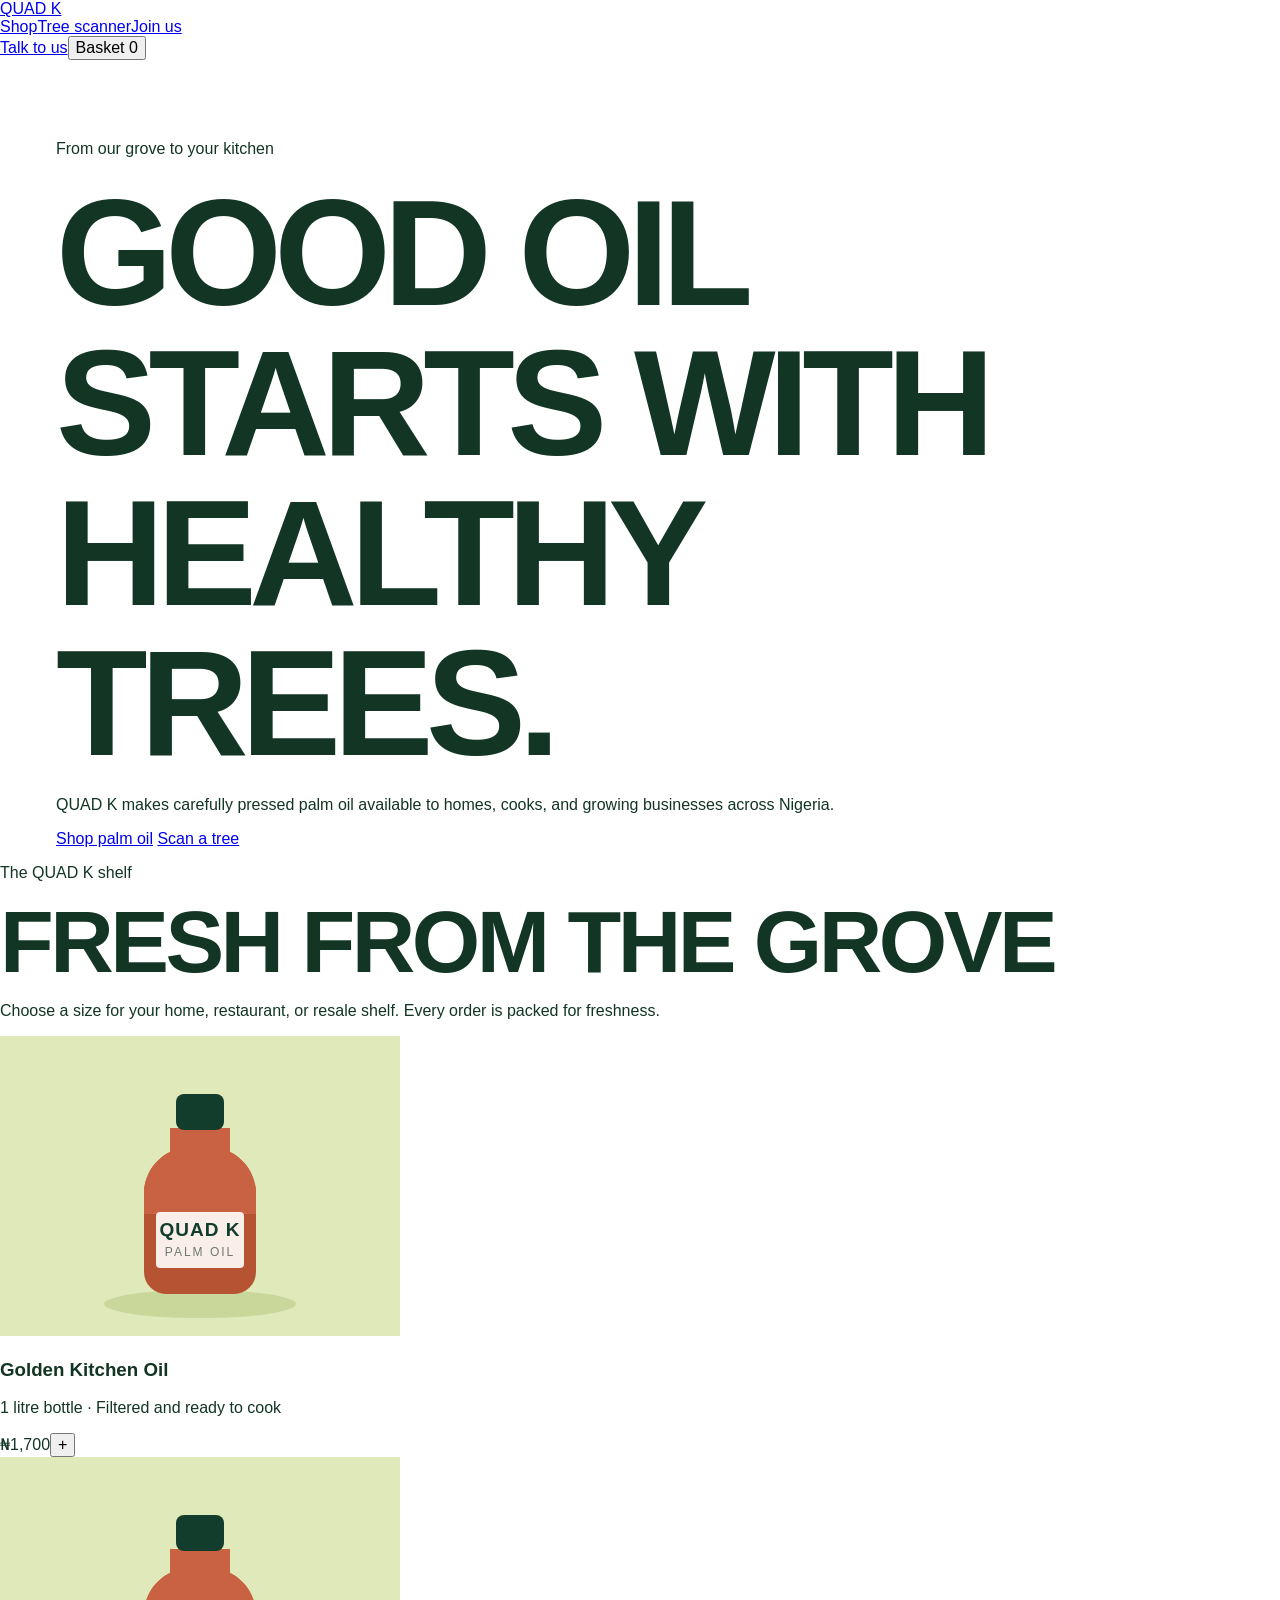
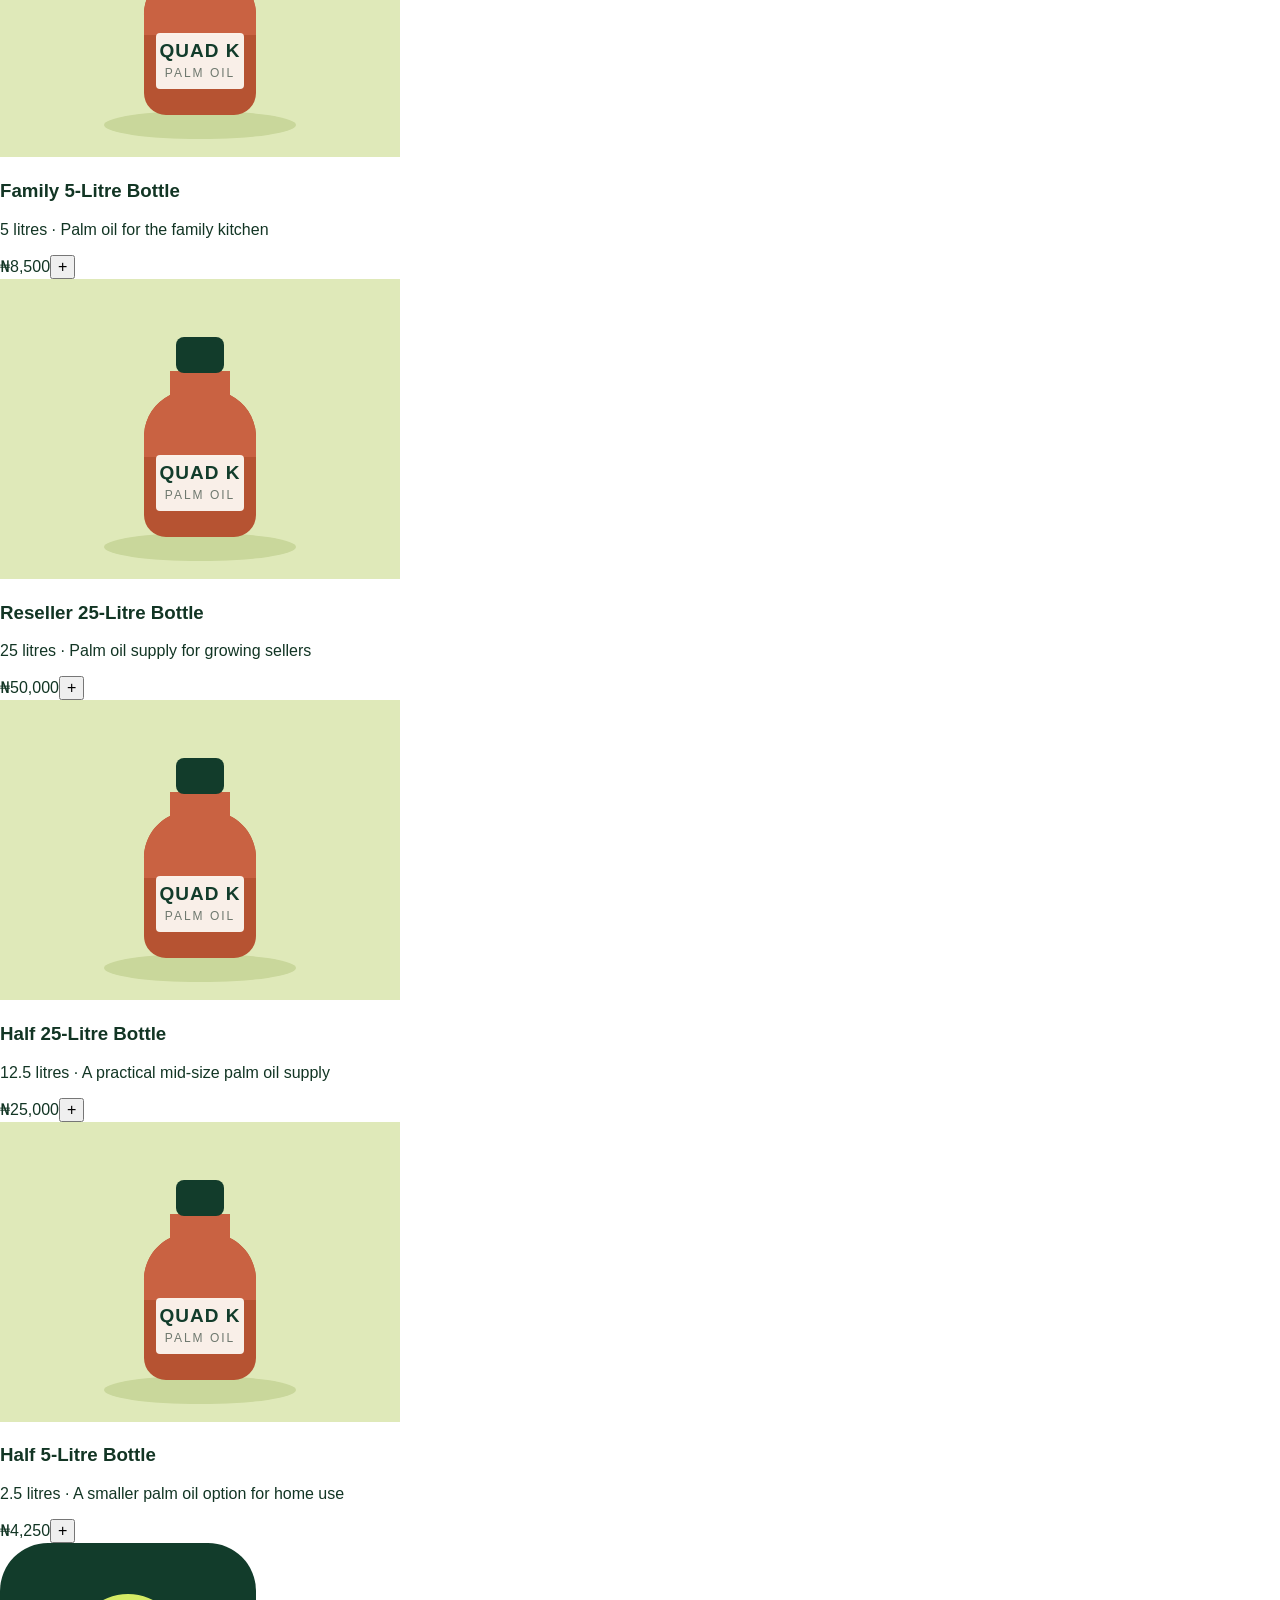
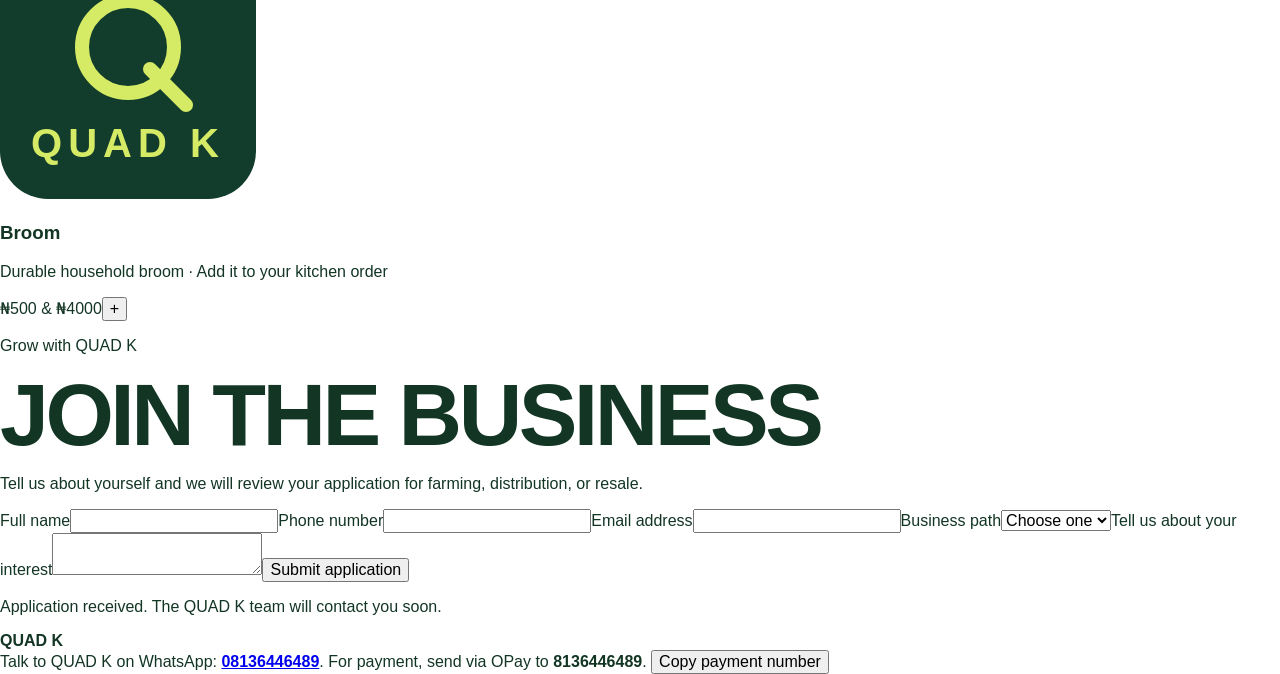
<file: index.html>
<!doctype html>
<html lang="en">
<head>
	<meta charset="utf-8">
	<meta name="viewport" content="width=device-width, initial-scale=1">
	<title>QUAD K | Palm oil, grown with care</title>
	<link rel="icon" type="image/svg+xml" href="img/QKlogo.svg" sizes="any">
	<link rel="stylesheet" href="quad-k.css">
</head>
<body>
	<header class="site-header">
		<a class="brand" href="#top">QUAD K</a>
		<nav aria-label="Main navigation"><a href="#shop">Shop</a><a href="tree-scan.html">Tree scanner</a><a href="join-us.html">Join us</a></nav>
		<div class="header-actions"><a class="chat-button" href="https://wa.me/2348136446489?text=Hello%20QUAD%20K%2C%20I%20would%20like%20to%20talk%20about%20palm%20oil." target="_blank" rel="noopener">Talk to us</a><button class="cart-button" type="button">Basket <span class="cart-count">0</span></button></div>
	</header>

	<main id="top">
		<section class="hero">
			<p class="eyebrow">From our grove to your kitchen</p>
			<h1>Good oil starts with healthy trees.</h1>
			<p>QUAD K makes carefully pressed palm oil available to homes, cooks, and growing businesses across Nigeria.</p>
			<a class="primary-button" href="#shop">Shop palm oil</a>
			<a class="secondary-button" href="tree-scan.html">Scan a tree</a>
			</section>
		<section class="section" id="shop">
			<div class="section-heading"><div><p class="eyebrow">The QUAD K shelf</p><h2>Fresh from the grove</h2></div><p>Choose a size for your home, restaurant, or resale shelf. Every order is packed for freshness.</p></div>
			<div class="products">
				<article class="product-card"><div class="product-image"><img src="img/palm-oil.svg" alt="Freshly made red palm oil in a container"></div><h3>Golden Kitchen Oil</h3><p>1 litre bottle · Filtered and ready to cook</p><div class="product-footer"><span class="price">₦1,700</span><button class="add-button" data-product="Golden Kitchen Oil" aria-label="Add Golden Kitchen Oil">+</button></div></article>
				<article class="product-card"><div class="product-image"><img src="img/palm-oil.svg" alt="Large bottles filled with real red palm oil"></div><h3>Family 5-Litre Bottle</h3><p>5 litres · Palm oil for the family kitchen</p><div class="product-footer"><span class="price">₦8,500</span><button class="add-button" data-product="Family 5-Litre Bottle" aria-label="Add Family 5-Litre Bottle">+</button></div></article>
                <article class="product-card"><div class="product-image"><img src="img/palm-oil.svg" alt="Large bottles filled with real red palm oil"></div><h3>Reseller 25-Litre Bottle</h3><p>25 litres · Palm oil supply for growing sellers</p><div class="product-footer"><span class="price">₦50,000</span><button class="add-button" data-product="Reseller 25-Litre Bottle" aria-label="Add Reseller 25-Litre Bottle">+</button></div></article>			
				<article class="product-card"><div class="product-image"><img src="img/palm-oil.svg" alt="Half-size 25-litre container filled with red palm oil"></div><h3>Half 25-Litre Bottle</h3><p>12.5 litres · A practical mid-size palm oil supply</p><div class="product-footer"><span class="price">₦25,000</span><button class="add-button" data-product="Half 25-Litre Bottle" aria-label="Add Half 25-Litre Bottle">+</button></div></article>
				<article class="product-card"><div class="product-image"><img src="img/palm-oil.svg" alt="Half-size 5-litre bottle filled with red palm oil"></div><h3>Half 5-Litre Bottle</h3><p>2.5 litres · A smaller palm oil option for home use</p><div class="product-footer"><span class="price">₦4,250</span><button class="add-button" data-product="Half 5-Litre Bottle" aria-label="Add Half 5-Litre Bottle">+</button></div></article>
				<article class="product-card"><div class="product-image"><img src="img/QKlogo.svg"" alt="Broom available from Golden Kitchen"></div><h3>Broom</h3><p>Durable household broom · Add it to your kitchen order</p><div class="product-footer"><span class="price">₦500 & ₦4000</span><button class="add-button" data-product="Broom" aria-label="Add Broom">+</button></div></article>
            </div>
		</section>
		<section class="section application" id="join"><p class="eyebrow">Grow with QUAD K</p><h2>Join the business</h2><p>Tell us about yourself and we will review your application for farming, distribution, or resale.</p><form class="form"><label>Full name<input name="name" required></label><label>Phone number<input name="phone" type="tel" required></label><label>Email address<input name="email" type="email" required></label><label>Business path<select name="path" required><option value="">Choose one</option><option>Reseller</option><option>Distributor</option><option>Palm farmer</option></select></label><label class="full">Tell us about your interest<textarea name="message" required></textarea></label><button class="primary-button" type="submit">Submit application</button><p class="form-message" role="status">Application received. The QUAD K team will contact you soon.</p></form></section>
	</main>

	<footer><strong>QUAD K</strong><div class="payment-note">Talk to QUAD K on WhatsApp: <a href="https://wa.me/2348136446489?text=Hello%20QUAD%20K%2C%20I%20would%20like%20to%20talk%20about%20palm%20oil." target="_blank" rel="noopener"><strong>08136446489</strong></a>. For payment, send via OPay to <strong>8136446489</strong>. <button class="copy-button" type="button">Copy payment number</button></div></footer>
	<div class="toast" role="status"></div>
	<script src="quad-k.js"></script>
</body>
</html>
</file>
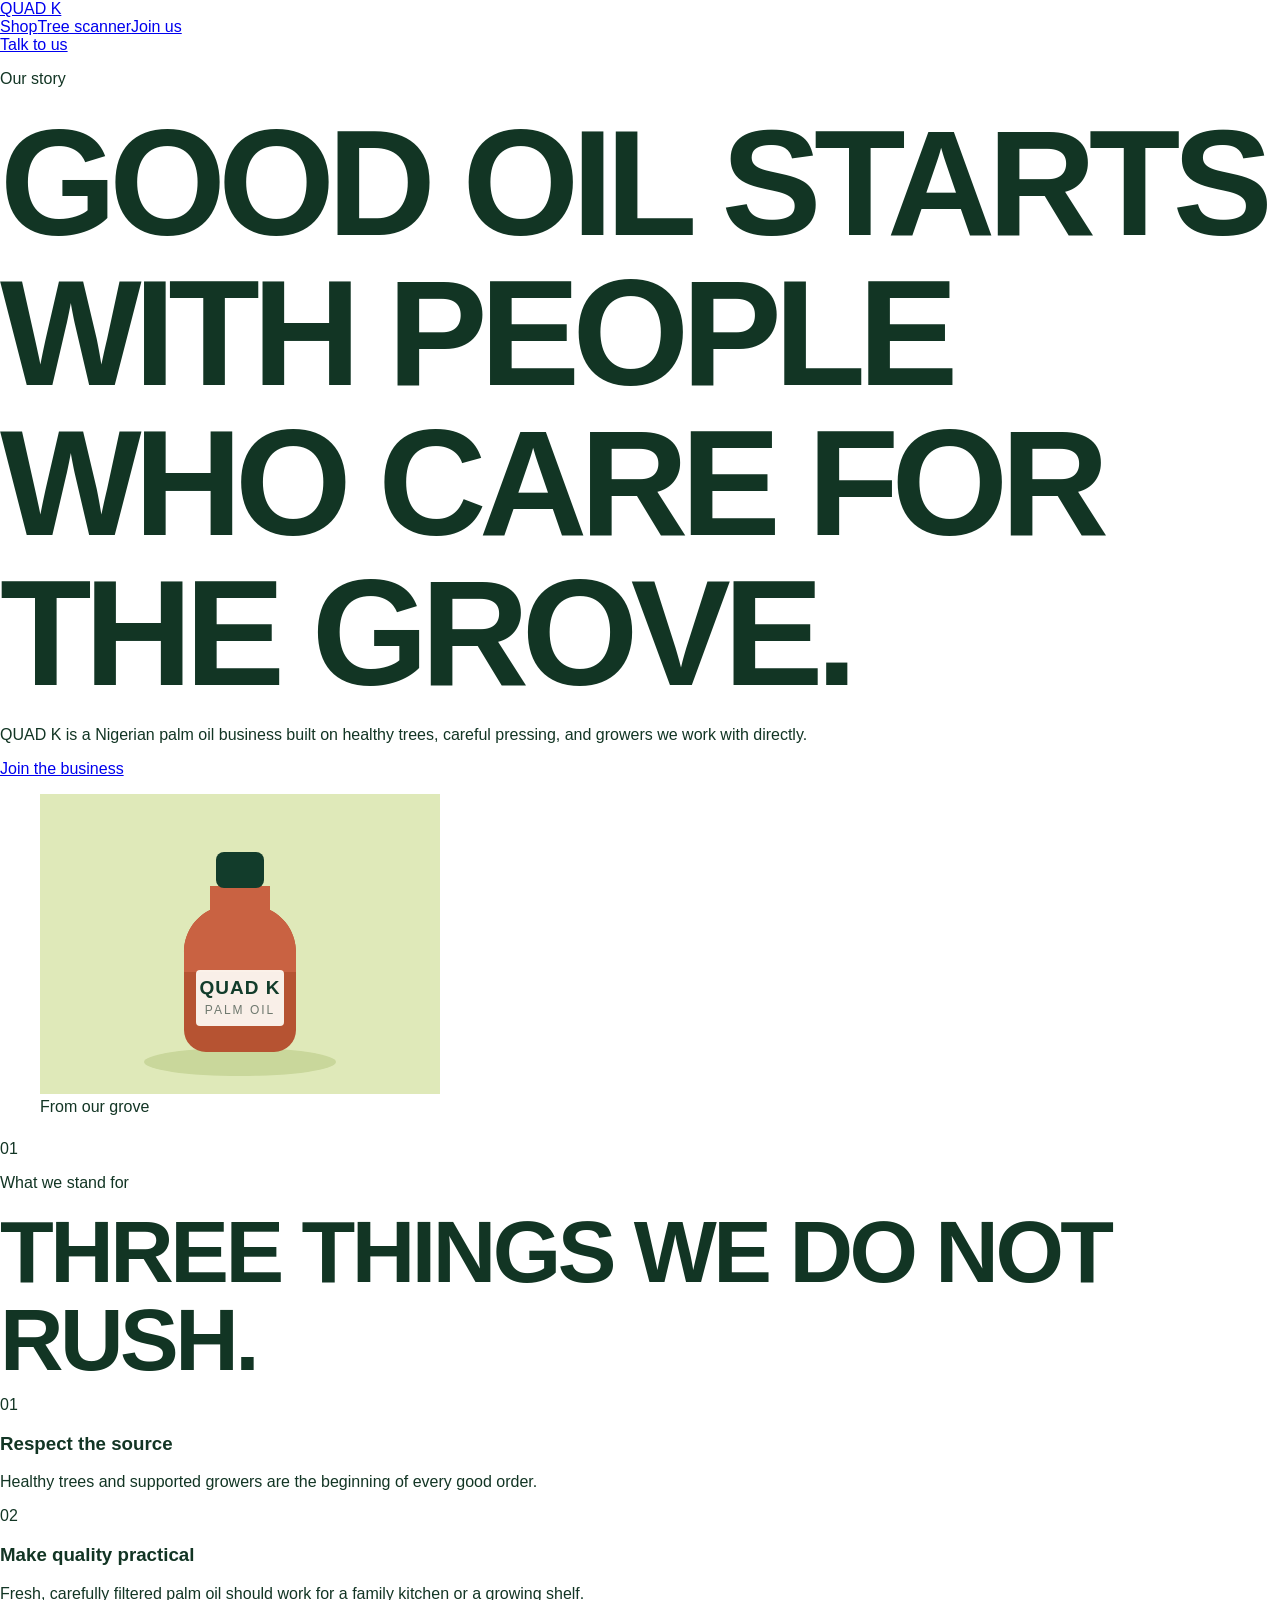
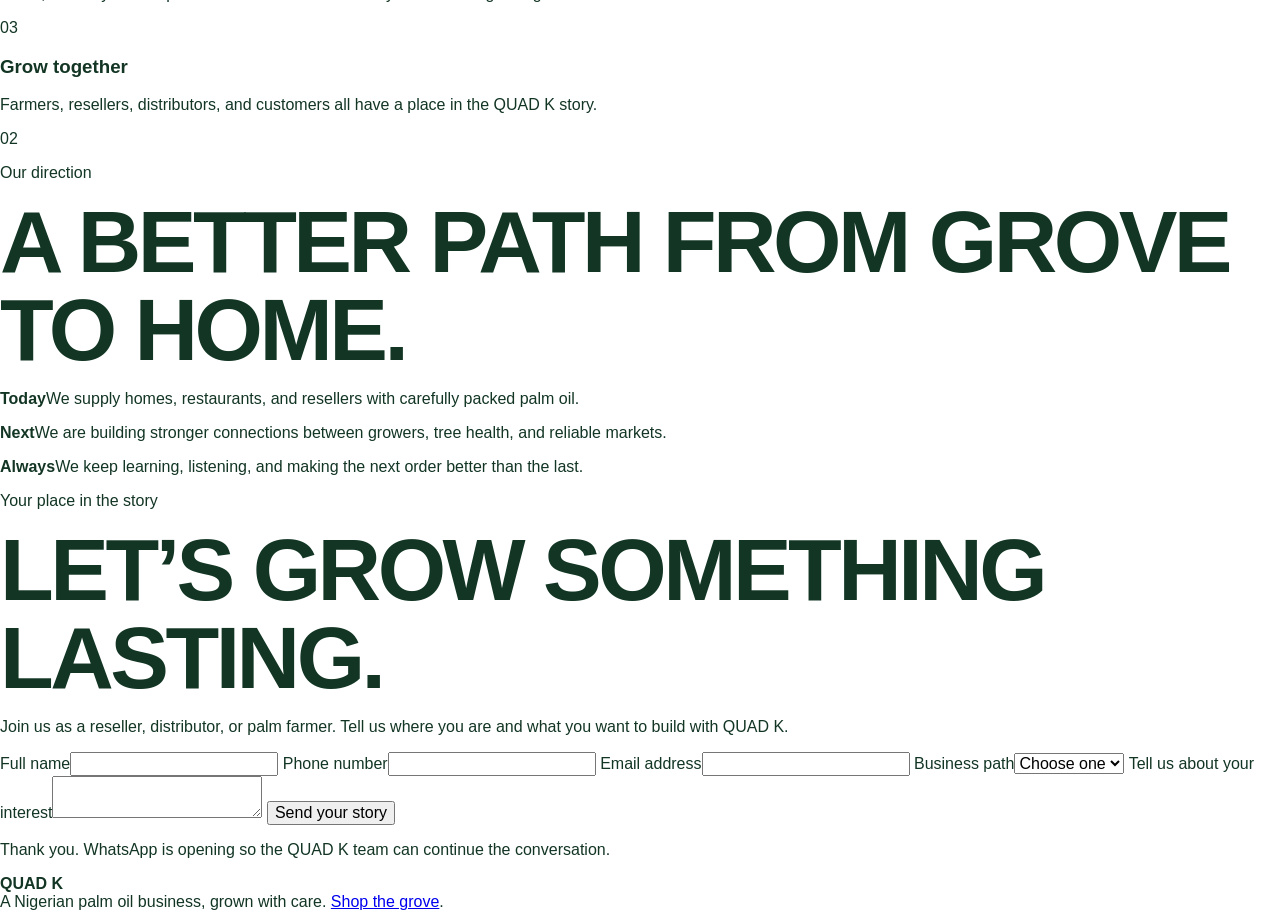
<file: join-us.html>
<!doctype html>
<html lang="en">
<head>
  <meta charset="utf-8">
  <meta name="viewport" content="width=device-width, initial-scale=1">
  <meta name="description" content="The story of QUAD K and ways to grow with our palm oil business.">
  <title>Our story | Join QUAD K</title>
  <link rel="icon" type="image/svg+xml" href="img/QKlogo.svg" sizes="any">
  <link rel="stylesheet" href="quad-k.css">
  <link rel="stylesheet" href="join-us.css">
</head>
<body>
  <header class="site-header">
    <a class="brand" href="index.html">QUAD K</a>
    <nav aria-label="Main navigation"><a href="index.html#shop">Shop</a><a href="tree-scan.html">Tree scanner</a><a href="join-us.html">Join us</a></nav>
    <a class="chat-button" href="https://wa.me/2348136446489?text=Hello%20QUAD%20K%2C%20I%20would%20like%20to%20talk%20about%20palm%20oil." target="_blank" rel="noopener">Talk to us</a>
  </header>

  <main id="top">
    <section class="story-hero">
      <div class="story-hero-copy"><p class="eyebrow">Our story</p><h1>Good oil starts with people who care for the grove.</h1><p>QUAD K is a Nigerian palm oil business built on healthy trees, careful pressing, and growers we work with directly.</p><a class="primary-button" href="#application">Join the business</a></div>
      <figure class="story-image"><img src="img/palm-oil.svg" alt="Red palm oil packed by QUAD K"><figcaption>From our grove</figcaption></figure>
    </section>

    <section class="story-section values" aria-labelledby="values-title">
      <div class="section-kicker"><span>01</span><p class="eyebrow">What we stand for</p></div>
      <div class="story-copy">
        <h2 id="values-title">Three things we do not rush.</h2>
        <div class="value-list">
          <article><span>01</span><h3>Respect the source</h3><p>Healthy trees and supported growers are the beginning of every good order.</p></article>
          <article><span>02</span><h3>Make quality practical</h3><p>Fresh, carefully filtered palm oil should work for a family kitchen or a growing shelf.</p></article>
          <article><span>03</span><h3>Grow together</h3><p>Farmers, resellers, distributors, and customers all have a place in the QUAD K story.</p></article>
        </div>
      </div>
    </section>

    <section class="story-section timeline" aria-labelledby="journey-title">
      <div class="section-kicker"><span>02</span><p class="eyebrow">Our direction</p></div>
      <div class="story-copy"><h2 id="journey-title">A better path from grove to home.</h2><div class="milestones"><p><strong>Today</strong><span>We supply homes, restaurants, and resellers with carefully packed palm oil.</span></p><p><strong>Next</strong><span>We are building stronger connections between growers, tree health, and reliable markets.</span></p><p><strong>Always</strong><span>We keep learning, listening, and making the next order better than the last.</span></p></div></div>
    </section>

    <section class="application story-application" id="application" aria-labelledby="application-title">
      <div class="application-intro"><p class="eyebrow">Your place in the story</p><h2 id="application-title">Let’s grow something lasting.</h2><p>Join us as a reseller, distributor, or palm farmer. Tell us where you are and what you want to build with QUAD K.</p></div>
      <form class="form" id="join-form">
        <label>Full name<input name="name" required></label>
        <label>Phone number<input name="phone" type="tel" required></label>
        <label>Email address<input name="email" type="email" required></label>
        <label>Business path<select name="path" required><option value="">Choose one</option><option>Reseller</option><option>Distributor</option><option>Palm farmer</option></select></label>
        <label class="full">Tell us about your interest<textarea name="message" required></textarea></label>
        <button class="primary-button" type="submit">Send your story</button>
        <p class="form-message" role="status">Thank you. WhatsApp is opening so the QUAD K team can continue the conversation.</p>
      </form>
    </section>
  </main>

  <footer><strong>QUAD K</strong><div class="payment-note">A Nigerian palm oil business, grown with care. <a href="index.html">Shop the grove</a>.</div></footer>
  <script>
    document.querySelector('#join-form').addEventListener('submit', (event) => {
      event.preventDefault();
      const data = new FormData(event.target);
      const message = `Hello QUAD K, I want to join the business. Name: ${data.get('name')}. Phone: ${data.get('phone')}. Email: ${data.get('email')}. Path: ${data.get('path')}. Interest: ${data.get('message')}`;
      window.open(`https://wa.me/2348136446489?text=${encodeURIComponent(message)}`, '_blank', 'noopener');
      event.target.querySelector('.form-message').style.display = 'block';
    });
  </script>
</body>
</html>
</file>
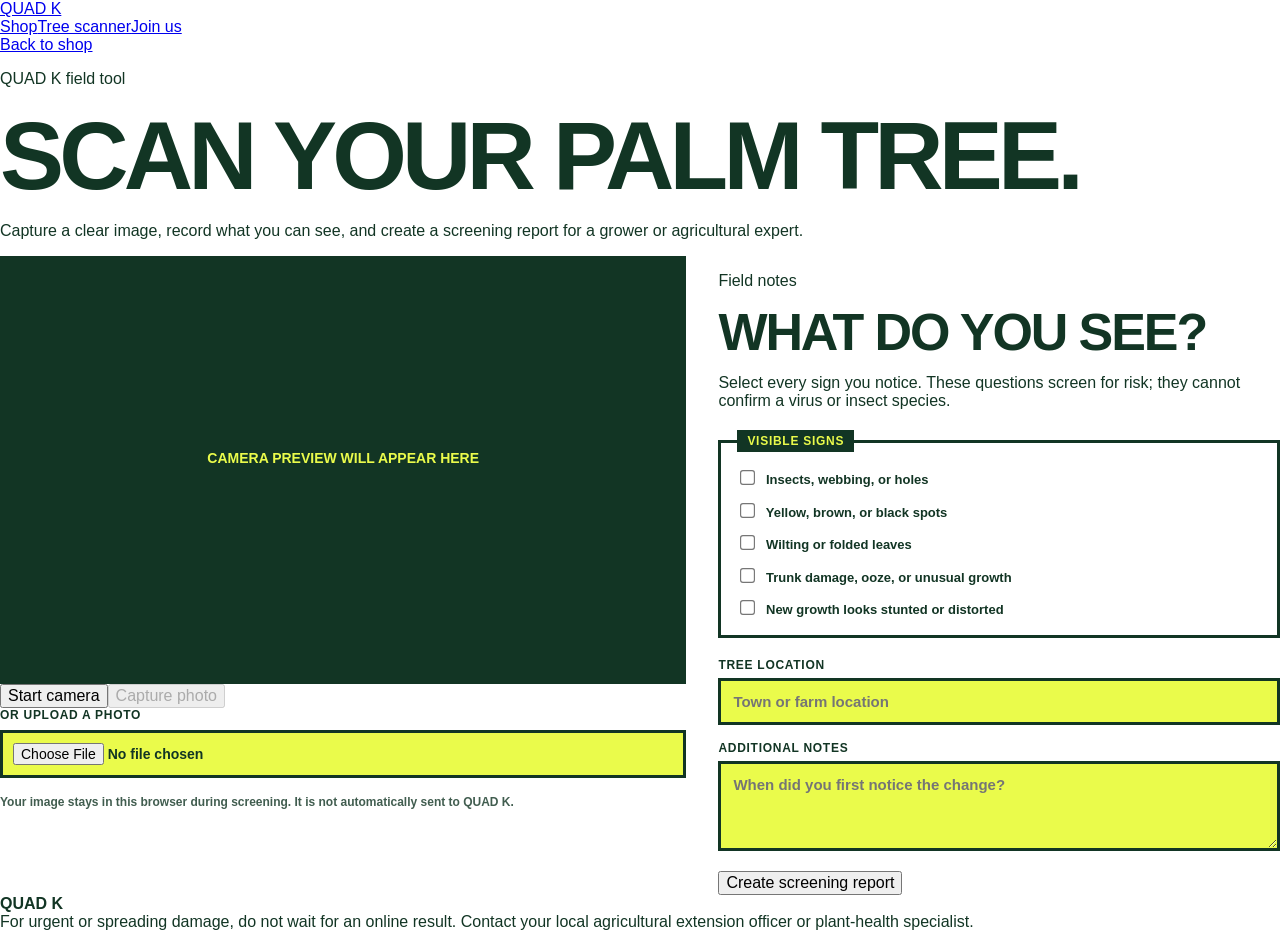
<file: tree-scan.html>
<!doctype html>
<html lang="en">
<head>
  <meta charset="utf-8">
  <meta name="viewport" content="width=device-width, initial-scale=1">
  <title>Tree health scanner | QUAD K</title>
  <link rel="icon" type="image/svg+xml" href="img/QKlogo.svg" sizes="any">
  <link rel="stylesheet" href="quad-k.css">
  <link rel="stylesheet" href="tree-scan.css">
</head>
<body>
  <header class="site-header">
    <a class="brand" href="index.html">QUAD K</a>
    <nav aria-label="Main navigation"><a href="index.html#shop">Shop</a><a href="tree-scan.html">Tree scanner</a><a href="join-us.html">Join us</a></nav>
    <a class="cart-button back-link" href="index.html">Back to shop</a>
  </header>
  <main>
    <section class="scan-hero"><p class="eyebrow">QUAD K field tool</p><h1>Scan your palm tree.</h1><p>Capture a clear image, record what you can see, and create a screening report for a grower or agricultural expert.</p></section>
    <section class="section scan-layout">
      <div class="camera-panel">
        <div class="camera-frame"><video id="camera" autoplay playsinline></video><canvas id="snapshot"></canvas><p id="camera-placeholder">Camera preview will appear here</p></div>
        <div class="camera-actions"><button class="primary-button" id="start-camera" type="button">Start camera</button><button class="secondary-button dark-button" id="capture" type="button" disabled>Capture photo</button></div>
        <label class="file-label" for="tree-image">Or upload a photo<input id="tree-image" type="file" accept="image/*"></label>
        <p class="privacy-note">Your image stays in this browser during screening. It is not automatically sent to QUAD K.</p>
      </div>
      <form class="symptom-form" id="screening-form">
        <p class="eyebrow">Field notes</p><h2>What do you see?</h2>
        <p class="form-intro">Select every sign you notice. These questions screen for risk; they cannot confirm a virus or insect species.</p>
        <fieldset><legend>Visible signs</legend><label><input type="checkbox" name="sign" value="insects"> Insects, webbing, or holes</label><label><input type="checkbox" name="sign" value="spots"> Yellow, brown, or black spots</label><label><input type="checkbox" name="sign" value="wilting"> Wilting or folded leaves</label><label><input type="checkbox" name="sign" value="trunk"> Trunk damage, ooze, or unusual growth</label><label><input type="checkbox" name="sign" value="stunted"> New growth looks stunted or distorted</label></fieldset>
        <label>Tree location<input id="location" name="location" placeholder="Town or farm location" required></label>
        <label>Additional notes<textarea id="notes" name="notes" placeholder="When did you first notice the change?"></textarea></label>
        <button class="primary-button" type="submit">Create screening report</button>
        <div class="report" id="report" role="status"></div>
      </form>
    </section>
  </main>
  <footer><strong>QUAD K</strong><div class="payment-note">For urgent or spreading damage, do not wait for an online result. Contact your local agricultural extension officer or plant-health specialist.</div></footer>
  <script src="tree-scan.js"></script>
</body>
</html>
</file>
<file: quad-k.css>
/* QUAD K — "Market Stall" design system.
   Shared by all three pages: home, tree scanner, join us.
   Bold poster look: acid lime, forest, hot orange, heavy grotesque type,
   stacked shadows and a hard-edged ticket/stamp frame. */

:root {
  --forest: #123524;
  --lime: #EAFB4B;
  --lime-soft: #f4ff9a;
  --orange: #FF6B3D;
  --white: #FFFFFF;
  --ink: #123524;
  --line: #123524;
  --muted: #123524;
  --cream: #EAFB4B;
  --leaf: #123524;
  --shadow: 8px 8px 0 var(--forest);
  --font-poster: Impact, "Arial Black", "Helvetica Neue", Arial, sans-serif;
  --font-body: "Arial Black", Arial, sans-serif;
  --font-fill: Arial, sans-serif;
}

* { box-sizing: border-box; }

html { scroll-behavior: smooth; }

body {
  margin: 0;
  background: var(--white);
  color: var(--forest);
  font-family: var(--font-poster);
}

button, input, select, textarea { font: inherit; }

/* ---------- page shell ---------- */

.pg {
  background: var(--lime);
  color: var(--forest);
  margin: 0 auto;
  max-width: 764px;
  min-height: 100vh;
  overflow: hidden;
  position: relative;
  width: 100%;
}

/* ---------- header ---------- */

.hd {
  align-items: center;
  background: var(--forest);
  display: flex;
  justify-content: space-between;
  padding: 18px 28px;
}

.br {
  color: var(--lime);
  font-size: 26px;
  font-weight: 900;
  letter-spacing: -.02em;
  text-decoration: none;
  text-transform: uppercase;
}

.nv { display: flex; gap: 18px; }

.nv a {
  color: var(--white);
  font-size: 13px;
  font-weight: 900;
  letter-spacing: .04em;
  text-decoration: none;
  text-transform: uppercase;
  transition: color .2s;
}

.nv a:hover { color: var(--lime); }

.ha { align-items: center; display: flex; gap: 8px; }

/* ---------- pills / buttons ---------- */

.pill {
  background: var(--white);
  border: 3px solid var(--forest);
  border-radius: 999px;
  box-shadow: 4px 4px 0 var(--forest);
  color: var(--forest);
  cursor: pointer;
  display: inline-block;
  font-family: inherit;
  font-size: 15px;
  font-weight: 900;
  letter-spacing: .02em;
  padding: 13px 24px;
  text-decoration: none;
  text-transform: uppercase;
  transition: background .2s, color .2s, box-shadow .2s;
}

.pill:active { box-shadow: 1px 1px 0 var(--forest); }

.pill:focus-visible { outline: 3px solid var(--orange); outline-offset: 3px; }

.pill:disabled { cursor: not-allowed; opacity: .45; }

.p1 { background: var(--orange); color: var(--forest); }
.p1:hover { background: var(--white); }

.p2 { background: var(--white); color: var(--forest); }
.p2:hover { background: var(--forest); color: var(--lime); }

.hd .pill {
  border-color: var(--lime);
  box-shadow: none;
  font-size: 12px;
  padding: 9px 16px;
}

.hd .t { background: transparent; color: var(--lime); }
.hd .t:hover { background: var(--lime); color: var(--forest); }

.hd .b { background: var(--lime); color: var(--forest); }
.hd .b:hover { background: var(--orange); }

.cnt {
  background: var(--forest);
  border-radius: 50%;
  color: var(--lime);
  display: inline-block;
  font-size: 12px;
  height: 22px;
  line-height: 22px;
  margin-left: 6px;
  text-align: center;
  width: 22px;
}

/* ---------- hero ---------- */

.hero { padding: 44px 28px 0; }

.ey {
  background: var(--forest);
  color: var(--lime);
  display: inline-block;
  font-size: 13px;
  font-weight: 900;
  letter-spacing: .12em;
  padding: 7px 14px;
  text-transform: uppercase;
  transform: rotate(-2deg);
}

h1 {
  animation: snap .7s cubic-bezier(.2, 1.4, .4, 1) both;
  font-size: 112px;
  font-weight: 900;
  letter-spacing: -.05em;
  line-height: 1;
  margin: 20px 0 18px;
  text-transform: uppercase;
}

h1 span {
  -webkit-text-stroke: 3px var(--forest);
  color: var(--white);
}

.hero p.lead {
  animation: snap .7s .15s cubic-bezier(.2, 1.4, .4, 1) both;
  font-family: var(--font-body);
  font-size: 19px;
  font-weight: 900;
  line-height: 1.35;
  margin: 0 0 24px;
  max-width: 560px;
}

.cta {
  animation: snap .7s .3s cubic-bezier(.2, 1.4, .4, 1) both;
  display: flex;
  gap: 14px;
  margin-bottom: 34px;
}

.band {
  background: var(--forest);
  border-bottom: 6px solid var(--forest);
  border-top: 6px solid var(--forest);
  height: 250px;
  margin: 0 -28px;
  position: relative;
}

.band img {
  display: block;
  height: 100%;
  object-fit: cover;
  width: 100%;
}

/* ---------- sections ---------- */

.sec { padding: 60px 28px 56px; }

.sh { margin-bottom: 30px; }

.sh .ey { background: var(--orange); color: var(--forest); }

h2 {
  font-size: 64px;
  font-weight: 900;
  letter-spacing: -.04em;
  line-height: 1;
  margin: 16px 0 12px;
  text-transform: uppercase;
}

.sh p {
  font-family: var(--font-body);
  font-size: 16px;
  font-weight: 900;
  line-height: 1.4;
  margin: 0;
  max-width: 540px;
}

/* ---------- product tickets ---------- */

.grid {
  display: grid;
  gap: 22px;
  grid-template-columns: 1fr 1fr;
}

.tk {
  animation: snap .6s cubic-bezier(.2, 1.4, .4, 1) both;
  background: var(--white);
  border: 4px solid var(--forest);
  box-shadow: var(--shadow);
  display: flex;
  flex-direction: column;
  position: relative;
}

.tk:nth-child(odd) { transform: rotate(-1.2deg); }
.tk:nth-child(even) { transform: rotate(1.2deg); }

.tk:nth-child(2) { animation-delay: .08s; }
.tk:nth-child(3) { animation-delay: .16s; }
.tk:nth-child(4) { animation-delay: .24s; }
.tk:nth-child(5) { animation-delay: .32s; }
.tk:nth-child(6) { animation-delay: .4s; }

.tk .im {
  aspect-ratio: 4 / 5;
  background: var(--lime);
  border-bottom: 4px dashed var(--forest);
  overflow: hidden;
}

.tk .im img {
  display: block;
  height: 100%;
  object-fit: cover;
  width: 100%;
}

.tk .bd {
  display: flex;
  flex: 1;
  flex-direction: column;
  padding: 16px 18px 18px;
}

.tk h3 {
  font-size: 24px;
  font-weight: 900;
  letter-spacing: -.02em;
  line-height: 1.05;
  margin: 0 0 6px;
  text-transform: uppercase;
}

.tk p {
  color: var(--forest);
  flex: 1;
  font-family: var(--font-body);
  font-size: 12px;
  font-weight: 900;
  line-height: 1.4;
  margin: 0 0 16px;
  opacity: .8;
}

.ft {
  align-items: center;
  border-top: 4px solid var(--forest);
  display: flex;
  gap: 8px;
  justify-content: space-between;
  padding-top: 12px;
}

.pr {
  -webkit-text-stroke: 1.5px var(--forest);
  color: var(--orange);
  font-size: 42px;
  font-weight: 900;
  letter-spacing: -.04em;
  line-height: 1;
}

.pr.sm { font-size: 30px; }

.ad {
  background: var(--forest);
  border: 3px solid var(--forest);
  border-radius: 50%;
  color: var(--lime);
  cursor: pointer;
  flex: none;
  font-family: inherit;
  font-size: 28px;
  font-weight: 900;
  height: 48px;
  line-height: 1;
  transition: background .2s, color .2s;
  width: 48px;
}

.ad:hover { background: var(--orange); color: var(--forest); }
.ad:active { background: var(--white); }
.ad:focus-visible { outline: 3px solid var(--orange); outline-offset: 2px; }

/* ---------- marquee ---------- */

.mq {
  background: var(--forest);
  border-bottom: 6px solid var(--orange);
  border-top: 6px solid var(--orange);
  color: var(--lime);
  overflow: hidden;
  padding: 14px 0;
  white-space: nowrap;
}

.mt {
  animation: run 18s linear infinite;
  display: inline-block;
  font-size: 34px;
  font-weight: 900;
  letter-spacing: -.02em;
  text-transform: uppercase;
}

.mt i { color: var(--orange); font-style: normal; margin: 0 22px; }

/* ---------- join card ---------- */

.jn { background: var(--forest); padding: 56px 28px 64px; }

.card {
  background: var(--white);
  border: 4px solid var(--lime);
  box-shadow: 10px 10px 0 var(--orange);
  color: var(--forest);
  padding: 34px 32px 32px;
}

.card .ey { background: var(--lime); color: var(--forest); transform: rotate(-2deg); }

.card h2 { font-size: 56px; }

.card > p {
  font-family: var(--font-body);
  font-size: 15px;
  font-weight: 900;
  line-height: 1.4;
  margin: 0 0 24px;
}

/* ---------- forms ---------- */

.fm {
  display: grid;
  gap: 16px;
  grid-template-columns: 1fr 1fr;
}

.fm label {
  display: grid;
  font-size: 12px;
  font-weight: 900;
  gap: 6px;
  letter-spacing: .06em;
  text-transform: uppercase;
}

.fm .full, .fm .pill, .fm .msg { grid-column: 1 / -1; }

.fm input, .fm select, .fm textarea {
  background: var(--lime);
  border: 3px solid var(--forest);
  border-radius: 0;
  color: var(--forest);
  font-family: var(--font-fill);
  font-size: 15px;
  font-weight: 700;
  padding: 12px;
  transition: background .2s, box-shadow .2s;
  width: 100%;
}

.fm input:hover, .fm select:hover, .fm textarea:hover { background: var(--lime-soft); }

.fm input:focus-visible, .fm select:focus-visible, .fm textarea:focus-visible {
  background: var(--white);
  box-shadow: 0 0 0 3px var(--orange);
  outline: none;
}

.fm textarea { min-height: 100px; resize: vertical; }

.fm .pill {
  background: var(--orange);
  color: var(--forest);
  font-size: 16px;
  justify-self: start;
}

.fm .pill:hover { background: var(--forest); color: var(--lime); }

.msg {
  background: var(--lime);
  border: 3px solid var(--forest);
  color: var(--forest);
  display: none;
  font-size: 14px;
  font-weight: 900;
  margin: 0;
  padding: 10px 14px;
}

/* ---------- footer ---------- */

.fo {
  align-items: center;
  background: var(--lime);
  border-top: 6px solid var(--forest);
  display: flex;
  flex-wrap: wrap;
  font-size: 14px;
  font-weight: 900;
  gap: 14px;
  line-height: 1.4;
  padding: 20px 28px;
  text-transform: uppercase;
}

.fo strong.lg { font-size: 30px; letter-spacing: -.03em; margin-right: 6px; }

.fo a { background: var(--orange); color: var(--forest); padding: 2px 8px; text-decoration: none; }
.fo a:hover { background: var(--forest); color: var(--lime); }

.fo .pill {
  background: var(--white);
  box-shadow: 3px 3px 0 var(--forest);
  font-size: 12px;
  padding: 8px 14px;
}

.fo .pill:hover { background: var(--forest); color: var(--lime); }

/* ---------- toast ---------- */

.toast {
  background: var(--forest);
  border: 4px solid var(--lime);
  bottom: 24px;
  box-shadow: 6px 6px 0 var(--orange);
  color: var(--lime);
  display: none;
  font-size: 15px;
  font-weight: 900;
  left: 50%;
  padding: 13px 18px;
  position: fixed;
  text-transform: uppercase;
  transform: translateX(-50%);
  z-index: 10;
}

/* ---------- motion ---------- */

@keyframes snap {
  0% { opacity: 0; transform: translateY(40px) rotate(4deg); }
  100% { opacity: 1; }
}

@keyframes run {
  from { transform: translateX(0); }
  to { transform: translateX(-50%); }
}

@media (prefers-reduced-motion: reduce) {
  *, *::before, *::after {
    animation-duration: .01ms !important;
    animation-iteration-count: 1 !important;
    transition-duration: .01ms !important;
  }
}

/* ---------- roomier screens: same language, wider stage ---------- */

@media (min-width: 900px) {
  .pg { max-width: none; }
  .hd { padding: 20px 56px; }
  .br { font-size: 32px; }
  .nv a { font-size: 15px; }
  .hero { padding: 64px 56px 0; }
  h1 { font-size: 150px; }
  .hero p.lead { font-size: 22px; max-width: 720px; }
  .band { height: 340px; margin: 0 -56px; }
  .sec { padding: 80px 56px 72px; }
  h2 { font-size: 88px; }
  .grid { grid-template-columns: repeat(3, 1fr); }
  .tk h3 { font-size: 28px; }
  .mt { font-size: 44px; }
  .jn { padding: 76px 56px 84px; }
  .card { padding: 44px 44px 40px; }
  .card h2 { font-size: 72px; }
  .fo { padding: 24px 56px; }
}
</file>
<file: join-us.css>
/* Join us page — Market Stall extras on top of quad-k.css */

.values { padding-top: 8px; }

.values-grid { grid-template-columns: 1fr; }

.value-card {
  background: var(--white);
  border: 4px solid var(--forest);
  box-shadow: 8px 8px 0 var(--forest);
  padding: 22px 22px 24px;
}

.value-card:nth-child(odd) { transform: rotate(-1.2deg); }
.value-card:nth-child(even) { transform: rotate(1.2deg); }

.value-card span {
  -webkit-text-stroke: 1.5px var(--forest);
  color: var(--orange);
  display: block;
  font-size: 44px;
  font-weight: 900;
  letter-spacing: -.04em;
  line-height: 1;
  margin-bottom: 10px;
}

.value-card h3 {
  font-size: 22px;
  font-weight: 900;
  letter-spacing: -.02em;
  line-height: 1.05;
  margin: 0 0 8px;
  text-transform: uppercase;
}

.value-card p {
  font-family: var(--font-body);
  font-size: 13px;
  font-weight: 900;
  line-height: 1.45;
  margin: 0;
  opacity: .8;
}

.timeline { padding-top: 0; }

.story-list { display: grid; gap: 18px; }

.story-list article {
  border-top: 4px solid var(--forest);
  display: grid;
  gap: 6px;
  padding-top: 14px;
}

.story-list strong {
  -webkit-text-stroke: 1px var(--forest);
  color: var(--orange);
  font-size: 24px;
  font-weight: 900;
  letter-spacing: -.02em;
  line-height: 1;
  text-transform: uppercase;
}

.story-list span {
  font-family: var(--font-body);
  font-size: 14px;
  font-weight: 900;
  line-height: 1.45;
}

@media (min-width: 900px) {
  .values-grid { grid-template-columns: repeat(3, 1fr); }
  .story-list { gap: 22px; }
  .story-list strong { font-size: 30px; }
  .story-list span { font-size: 16px; }
}
</file>
<file: tree-scan.css>
/* Tree scanner page — Market Stall extras on top of quad-k.css */

.scan-hero h1 { font-size: 72px; }

.scan-layout {
  display: grid;
  gap: 26px;
  grid-template-columns: 1fr;
}

.panel {
  background: var(--white);
  border: 4px solid var(--forest);
  box-shadow: 8px 8px 0 var(--forest);
  padding: 24px;
}

.camera-frame {
  background: var(--forest);
  border: 4px solid var(--forest);
  min-height: 340px;
  overflow: hidden;
  position: relative;
}

.camera-frame video, .camera-frame canvas {
  display: block;
  height: 100%;
  min-height: 340px;
  object-fit: cover;
  width: 100%;
}

.camera-frame canvas { display: none; }

.camera-frame p {
  color: var(--lime);
  font-family: var(--font-body);
  font-size: 14px;
  font-weight: 900;
  left: 0;
  line-height: 1.4;
  margin: 0;
  padding: 0 20px;
  position: absolute;
  right: 0;
  text-align: center;
  text-transform: uppercase;
  top: 45%;
}

.scan-actions { display: flex; flex-wrap: wrap; gap: 12px; margin: 18px 0; }

.file-label {
  display: grid;
  font-size: 12px;
  font-weight: 900;
  gap: 8px;
  letter-spacing: .06em;
  text-transform: uppercase;
}

.file-label input {
  background: var(--lime);
  border: 3px solid var(--forest);
  border-radius: 0;
  color: var(--forest);
  font-family: var(--font-fill);
  font-size: 14px;
  font-weight: 700;
  padding: 10px;
  width: 100%;
}

.privacy-note, .note-line {
  font-family: var(--font-body);
  font-size: 12px;
  font-weight: 900;
  line-height: 1.45;
  margin: 16px 0 0;
  opacity: .8;
}

.note-line { margin: 0 0 18px; }

.symptom-form h2 { font-size: 44px; }

.symptom-form > label {
  display: grid;
  font-size: 12px;
  font-weight: 900;
  gap: 6px;
  letter-spacing: .06em;
  margin-top: 16px;
  text-transform: uppercase;
}

.symptom-form input[type='text'], .symptom-form textarea {
  background: var(--lime);
  border: 3px solid var(--forest);
  border-radius: 0;
  color: var(--forest);
  font-family: var(--font-fill);
  font-size: 15px;
  font-weight: 700;
  padding: 12px;
  transition: background .2s, box-shadow .2s;
  width: 100%;
}

.symptom-form #location {
  background: var(--lime);
  border: 3px solid var(--forest);
  border-radius: 0;
  color: var(--forest);
  font-family: var(--font-fill);
  font-size: 15px;
  font-weight: 700;
  padding: 12px;
  transition: background .2s, box-shadow .2s;
  width: 100%;
}

.symptom-form input:hover, .symptom-form textarea:hover { background: var(--lime-soft); }

.symptom-form input:focus-visible, .symptom-form textarea:focus-visible {
  background: var(--white);
  box-shadow: 0 0 0 3px var(--orange);
  outline: none;
}

.symptom-form textarea { min-height: 90px; resize: vertical; }

fieldset {
  border: 3px solid var(--forest);
  display: grid;
  gap: 12px;
  margin: 20px 0;
  padding: 16px;
}

legend {
  background: var(--forest);
  color: var(--lime);
  font-size: 12px;
  font-weight: 900;
  letter-spacing: .06em;
  padding: 4px 10px;
  text-transform: uppercase;
}

fieldset label {
  font-family: var(--font-body);
  font-size: 13px;
  font-weight: 900;
  line-height: 1.35;
}

fieldset input {
  accent-color: var(--orange);
  margin-right: 8px;
  transform: scale(1.15);
}

.symptom-form button { margin-top: 20px; }

.report {
  background: var(--lime);
  border: 3px solid var(--forest);
  color: var(--forest);
  display: none;
  font-family: var(--font-body);
  font-size: 13px;
  font-weight: 900;
  line-height: 1.5;
  margin-top: 18px;
  padding: 14px 16px;
}

.report strong { display: block; margin-bottom: 6px; text-transform: uppercase; }

@media (min-width: 900px) {
  .scan-hero h1 { font-size: 96px; }
  .scan-layout { gap: 32px; grid-template-columns: 1.1fr .9fr; }
  .camera-frame, .camera-frame video, .camera-frame canvas { min-height: 420px; }
  .symptom-form h2 { font-size: 52px; }
}
</file>
